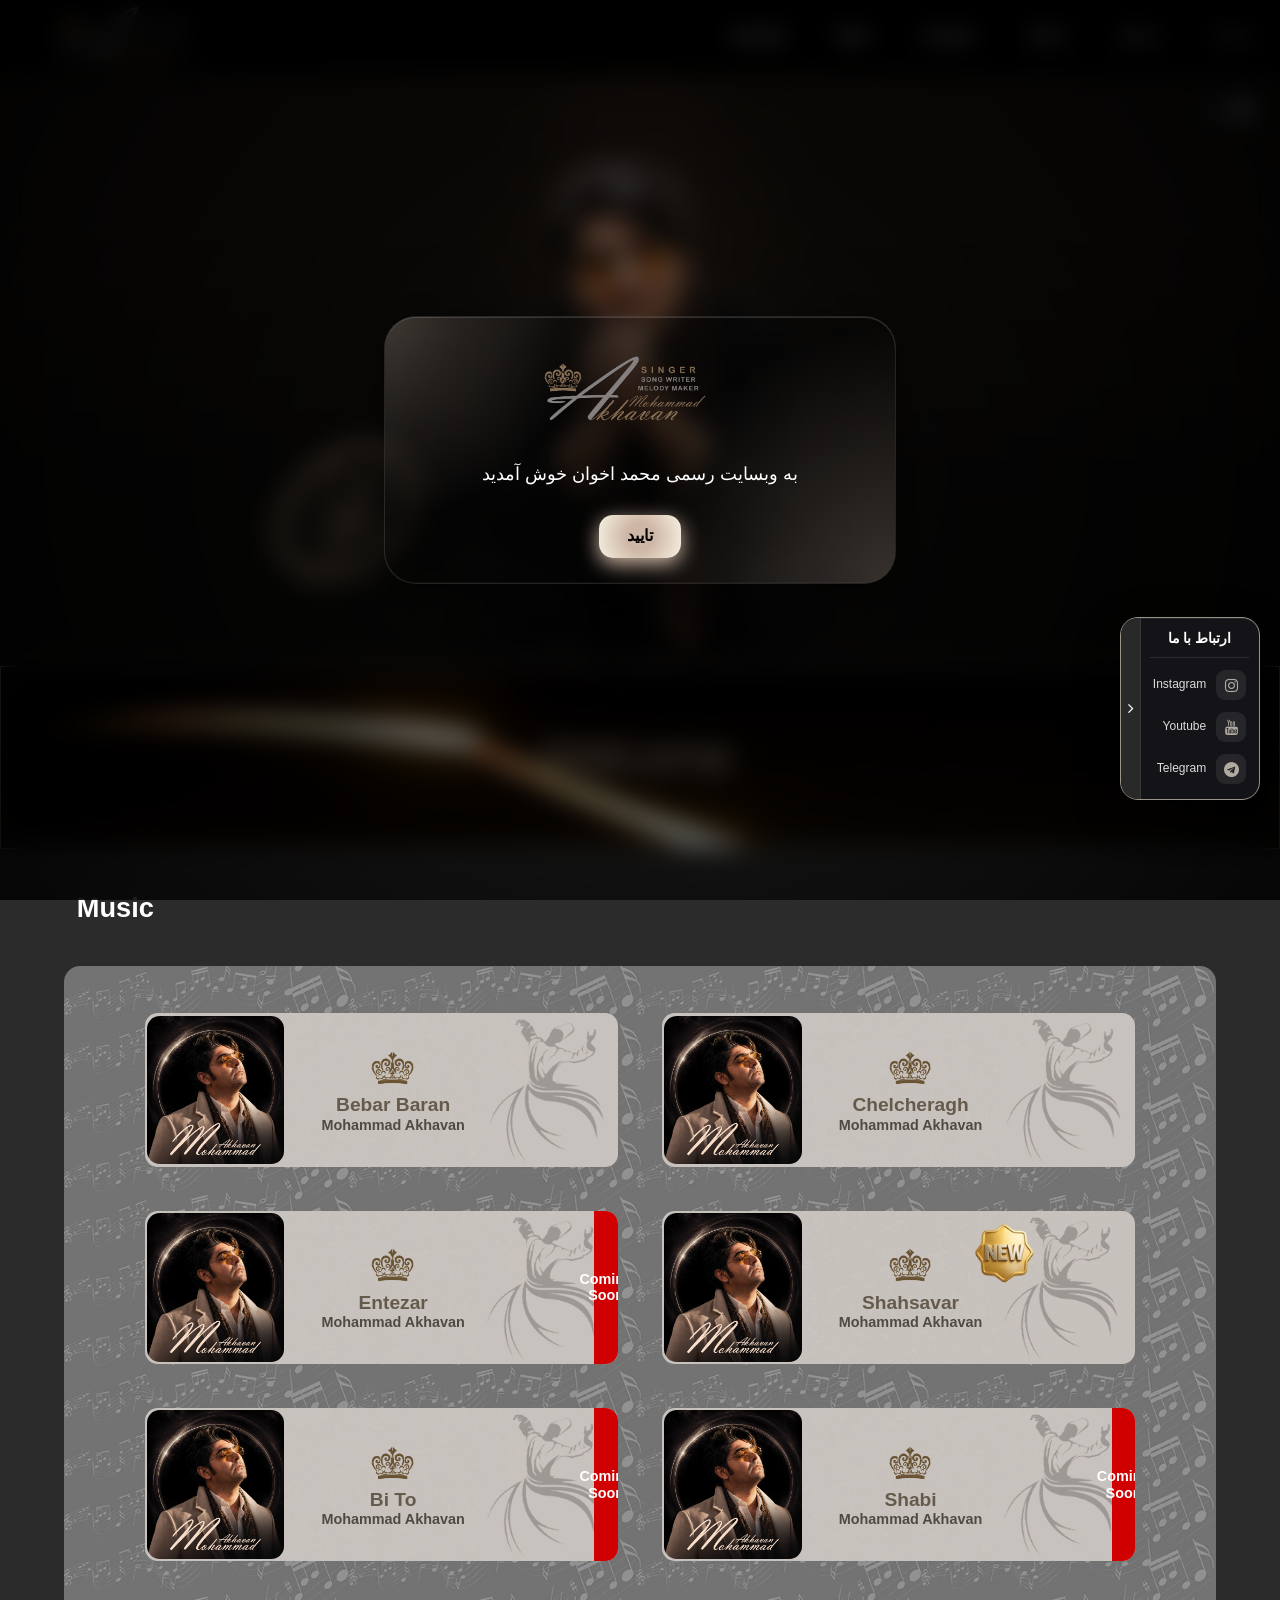
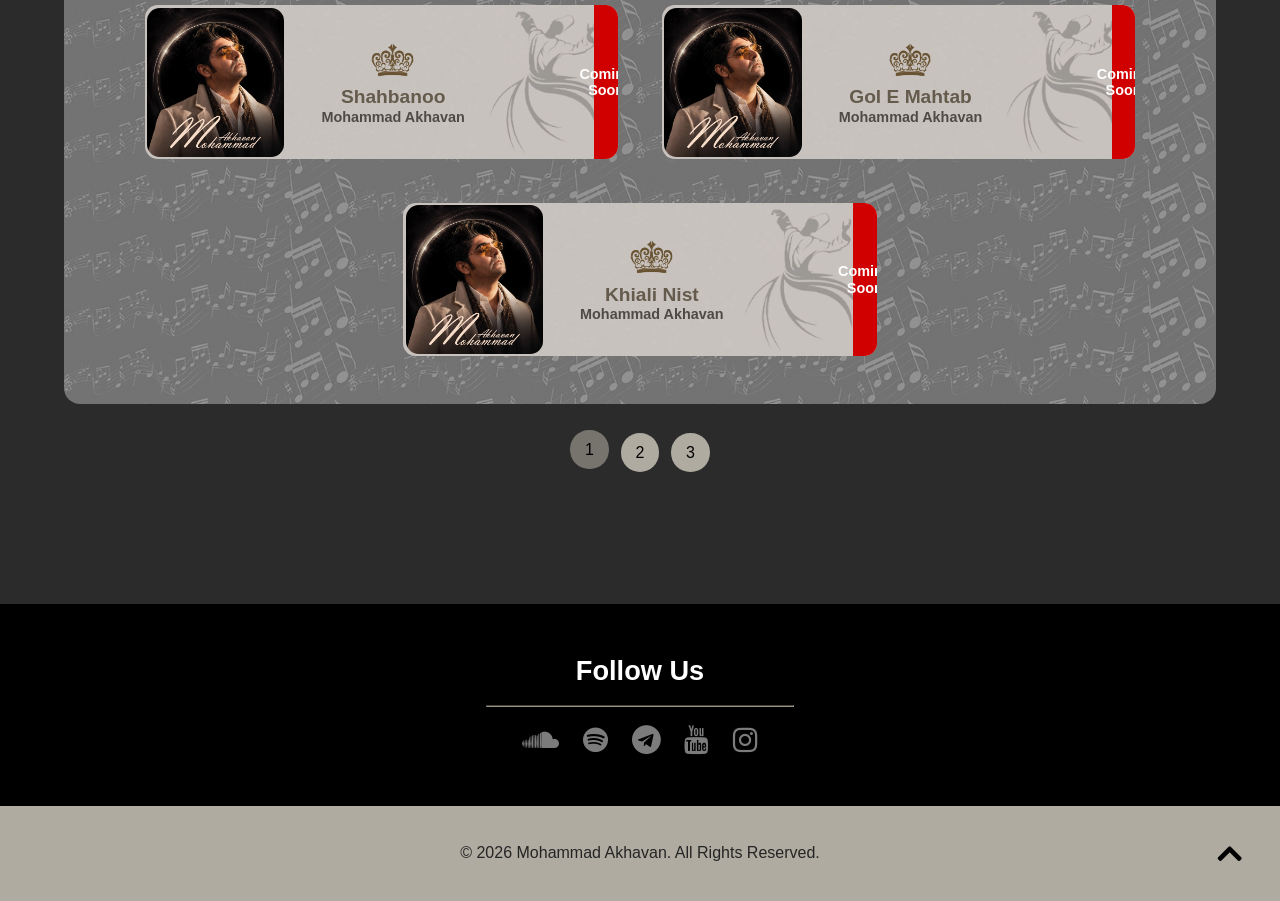
<file: index.html>
<!DOCTYPE html>
<html lang="fa-IR" dir="rtl">

<head>
    <meta charset="UTF-8">
    <meta name="viewport" content="width=device-width, initial-scale=1.0">
    <meta name="format-detection" content="telephone=no">
    <meta name="keywords"
        content="محمد اخوان, محمد اخوان خواننده, محمد اخوان شاعر, محمد اخوان خواننده و شاعر, محمد اخوان چلچراغ, آهنگ چلچراغ, محمداخوان, محمداخوان خواننده, محمداخوان چلچراغ, استاد محمداخوان, استاد محمد اخوان, خواننده محمد اخوان, وبسایت رسمی محمد اخوان, وبسایت محمد اخوان, سایت محمد اخوان, وبسیات رسمی محمداخوان, وبسایت محمداخوان, سایت محمداخوان, اولین اهنگ محمداخوان, اولین اهنگ محمداخوان, آثار محمداخوان, آثار محمداخوان, اشعار محمد اخوان, اشعار محمداخوان, محمداخوان اشعار, محمد اخوان اشعار, محمد اخوان ترانه, محمداخوان موسیقی, محمداخوان ترانه, هنرمند محمداخوان, هنرمند محمداخوان, آرتیست, هنرمند, محمد اخوان آرتیست, اخوان محمد, اخوان محمد خواننده, اخوان محمد شاعر, اخوان محمد هنرمند, محمد اخوان, محمداخوان, گلچین اهنگ, آهنگ زیبا, آهنگ ترند, آهنگ پاییزی, آهنگ عاشقانه, محمد اخوان ببار باران, محمد اخوان گل مهتاب, محمد اخوان بخوان مرا, محمد اخوان شهسوار, محمد اخوان آهنگساز, محمد اخوان ترانه سرا, محمد اخوان ملودی ساز, محمد اخوان, محمد اخوان آهنگ ساز، Mohammad Akhavan, Mohammad Akhavan Music, Mohammad Akhavan Singer, Mohammad Akhavan Official, Mohammadakhavan, mohammadakhavan">
    <meta name="description"
        content="محمد اخوان خواننده، شاعر، ملودی ساز و خوش‌نویس، آفریننده آثاری که آمیزه‌ای از ادبیات، موسیقی و نگاهی عارفانه به هستی است، به وبسایت رسمی محمد اخوان خوش آمدید. وبسایت رسمی محمد اخوان، دانلود جدیدترین آهنگ‌ ها و موزیک ها و اخبار محمد اخوان.">
    <meta name="subject" content="وبسایت رسمی محمد اخوان؛ خواننده، شاعر و خالق آثار موسیقی و شعر">
    <meta name="copyright" content="Mohammad Akhavan">
    <meta name="language" content="ّFA, EN">
    <meta name="robots" content="index, follow">
    <meta name="abstract" content="محمد اخوان خواننده، شاعر و ملودی ساز">
    <meta name="topic" content="هنر، موسیقی و خوانندگی">
    <meta name="summary" content="خوانندگی و موزیک">
    <meta name="Classification" content="Artist">
    <meta name="author" content="Mohammad Akhavan, mohammad.akhavan.org@gmail.com">
    <meta name="designer" content="Mohammad Akhavan">
    <meta name="reply-to" content="mohammad.akhavan.org@gmail.com">
    <meta name="owner" content="Mohammad Akhavan">
    <meta name="category" content="Music">
    <meta name="coverage" content="Worldwide">
    <meta name="distribution" content="Global">
    <meta name="rating" content="General">
    <meta name="revisit-after" content="7 days">
    <meta property="og:type" content="website">
    <meta property="og:title" content="وبسایت رسمی محمد اخوان">
    <meta property="og:description"
        content="محمد اخوان خواننده، شاعر، ملودی ساز و خوش‌نویس، آفریننده آثاری که آمیزه‌ای از ادبیات، موسیقی و نگاهی عارفانه به هستی است، به وبسایت رسمی محمد اخوان خوش آمدید. وبسایت رسمی محمد اخوان، دانلود جدیدترین آهنگ‌ ها و موزیک ها و اخبار محمد اخوان.">
    <meta property="og:url" content="https://mohammadakhavan.com/">
    <meta property="og:image" content="https://mohammadakhavan.com/Image/cover-akhavan.webp">
    <meta property="og:site_name" content="وبسایت رسمی محمد اخوان">
    <title>وبسایت رسمی محمد اخوان</title>
    <script type="application/id+json">
        {
            "@context": "https://schema.org",
            "@type": "WebSite",
            "name": "محمد اخوان",
            "alternateName": "Mohammad Akhavan",
            "url": "https://mohammadakhavan.com/",
            "jobTitle": "خواننده، شاعر، آهنگساز و ترانه‌سرا",
            "image": "https://mohammadakhavan.com/Image/asli.webp",
            "sameAs": [
            "https://www.instagram.com/mohammadakhavanoriginal?psln=dHk2eTRjZzhrc2s4",
            "https://on.soundcloud.com/JIElHrKvDSlna7A8fV",
            "https://youtube.com/@mohammad_akhavan?si=d5HiTVkbjRYXteo0"
            ]
        }
    </script>
    <link rel="canonical" href="https://mohammadakhavan.com/">
    <link rel="icon" type="image/png" sizes="192x192" href="Icon/favicon/android-chrome-192x192.png">
    <link rel="icon" type="image/png" sizes="32x32" href="Icon/favicon/favicon-32x32.png">
    <link rel="icon" type="image/png" sizes="16x16" href="Icon/favicon/favicon-16x16.png">
    <link rel="icon" href="Icon//favicon/favicon.ico" type="image/x-icon">
    <link rel="apple-touch-icon" sizes="180x180" href="Icon/favicon/apple-touch-icon.png">
    <link rel="manifest" href="Icon/favicon/site.webmanifest">
    <link rel="preload" href="Swal/Swal.min.css" as="style">
    <link rel="stylesheet" href="Swal/Swal.min.css">
    <link rel="preload" href="Css/normalize.min.css" as="style">
    <link rel="stylesheet" href="Css/normalize.min.css">
    <link rel="preload" href="Css/style.css?v=2.10" as="style">
    <link rel="stylesheet" href="Css/style.css?v=2.10">
    <link rel="preload" as="image" href="Image/asli.webp">
    <script type="text/javascript">
        (function (c, l, a, r, i, t, y) {
            c[a] = c[a] || function () { (c[a].q = c[a].q || []).push(arguments) };
            t = l.createElement(r); t.async = 1; t.src = "https://www.clarity.ms/tag/" + i;
            y = l.getElementsByTagName(r)[0]; y.parentNode.insertBefore(t, y);
        })(window, document, "clarity", "script", "yahgzphpj2");
    </script>
    <script src="https://cdn.onesignal.com/sdks/web/v16/OneSignalSDK.page.js" defer></script>
    <script>
        window.OneSignalDeferred = window.OneSignalDeferred || [];
        OneSignalDeferred.push(async function (OneSignal) {
            await OneSignal.init({
                appId: "1e7eda60-2dd6-4d61-a8cd-f70aca6ed553",
                safari_web_id: "web.onesignal.auto.3377791d-2467-4a62-9fdc-3aca1a0bc947",
                notifyButton: {
                    enable: true,
                },
            });
        });
    </script>
</head>

<body>
    <header class="hero-header">
        <nav class="header-navbar">
            <div class="header-list">
                <ul class="top-list">
                    <li><a href="index.html" class="link">Home</a></li>
                    <li><a href="#music" class="link">Music</a></li>
                    <li><a href="#" class="link">Video</a></li>
                    <li><a href="#contact" class="link">Contact</a></li>
                    <li><a href="#" class="link">New</a></li>
                    <li><a href="#" class="link">Concert</a></li>
                </ul>
            </div>
            <div class="header-icon">
                <i onclick="movingHeader2()" class="fa fa-times moving-header__in"></i>
                <img src="Icon/01.webp" alt="Mohammad-Akhavan-Icon">
            </div>
        </nav>
        <div class="header-img__container">
            <div class="them-btn__container" onclick="changeThem()">
                <div class="them-btn"></div>
            </div>
            <i class="fa fa-bars moving-header__out" onclick="movingHeader()"></i>
            <picture>
                <source media="(max-width: 992px)" srcset="Image/asli-02.webp">
                <img src="Image/asli.webp" alt="Mohammad-Akhavan-Wallpaper" class="header-img" fetchpriority="high">
            </picture>
            <img src="Image/Untitled-1.webp" class="stamp-title__icon" alt="Stamp-Mohammadakhavan">
        </div>
        <video class="video-container" preload="metadata" autoplay loop muted playsinline>
            <source src="Video/Bg-WebVideo.webm" type="video/webm">
            <source src="Video/Bg-WebVideo.mp4" type="video/mp4">
        </video>
    </header>
    <main>
        <div class="contact-widget" id="contactWidget">
            <div class="contact-toggle" id="contactToggle">
                <i class="fa fa-angle-right"></i>
            </div>
            <div style="justify-self: flex-start;">
                <div class="contact-title">
                    ارتباط با ما
                </div>
                <div class="contact-links">
                    <a class="contact-item" href="https://www.instagram.com/mohammadakhavanoriginal?psln=dHk2eTRjZzhrc2s4" target="_blank">
                        <span class="contact-icon instagram-icon">
                            <i class="fa fa-brands fa-instagram"></i>
                        </span>
                        <span class="social-side__link">
                            Instagram
                        </span>
                    </a>
                    <a class="contact-item" href="https://youtube.com/@Mohammad_akhavan" target="_blank">
                        <span class="contact-icon telegram-icon">
                            <i class="fa fa-brands fa-youtube"></i>
                        </span>
                        <span class="social-side__link">
                            Youtube
                        </span>
                    </a>
                    <a class="contact-item" href="https://t.me/Mohammadakhavan_music" target="_blank">
                        <span class="contact-icon telegram-icon">
                            <i class="fa fa-brands fa-telegram"></i>
                        </span>
                        <span class="social-side__link">
                            Telegram
                        </span>
                    </a>
                </div>
            </div>
        </div>
        <section class="music-section" id="music">
            <div class="title">
                <h2 class="title-text">Music</h2>
            </div>
            <div class="musics-container">
                <div class="music-card" id="chelcheragh">
                    <a href="music1.html" class="musics-link"></a>
                    <div class="flex-control2">
                        <img src="Icon/OrgSama.webp" class="small-icon__musicname" alt="Crown-icon">
                        <h1 class="music-name">Chelcheragh</h1>
                        <h3 class="singer">Mohammad Akhavan</h3>
                    </div>
                    <div class="flex-control"><img src="Image/cover-akhavan.webp" alt="کاور موزیک چلچراغ"
                            class="music-icon" loading="lazy" decoding="async"></div>
                </div>
                <div class="music-card" id="bebarbaran">
                    <a href="music2.html" class="musics-link"></a>
                    <div class="flex-control2">
                        <img src="Icon/OrgSama.webp" class="small-icon__musicname" alt="Crown-icon">
                        <h1 class="music-name">Bebar baran</h1>
                        <h3 class="singer">Mohammad Akhavan</h3>
                    </div>
                    <div class="flex-control"><img src="Image/cover-akhavan.webp" alt="کاور موزیک ببار باران"
                            class="music-icon" loading="lazy" decoding="async">
                    </div>
                </div>
                <div class="music-card new-track" id="shahsavar">
                    <a href="music3.html" class="musics-link"></a>
                    <div class="flex-control2">
                        <img src="Icon/OrgSama.webp" class="small-icon__musicname" alt="Crown-icon">
                        <h1 class="music-name">Shahsavar</h1>
                        <h3 class="singer">Mohammad Akhavan</h3>
                    </div>
                    <div class="flex-control"><img src="Image/cover-akhavan.webp" alt="کاور موزیک شهسوار"
                            class="music-icon" loading="lazy" decoding="async"></div>
                </div>
                <div class="music-card" id="entezar">
                    <a href="#" class="musics-link"></a>
                    <div class="coming-box__container">
                        <div class="coming-box">
                            <h2 class="coming-txt">Coming Soon</h2>
                        </div>
                    </div>
                    <div class="flex-control2">
                        <img src="Icon/OrgSama.webp" class="small-icon__musicname" alt="Crown-icon">
                        <h1 class="music-name">Entezar</h1>
                        <h3 class="singer">Mohammad Akhavan</h3>
                    </div>
                    <div class="flex-control"><img src="Image/cover-akhavan.webp" alt="کاور موزیک انتظار"
                            class="music-icon" loading="lazy" decoding="async"></div>
                </div>
                <div class="music-card" id="shabi">
                    <a href="#" class="musics-link"></a>
                    <div class="coming-box__container">
                        <div class="coming-box">
                            <h2 class="coming-txt">Coming Soon</h2>
                        </div>
                    </div>
                    <div class="flex-control2">
                        <img src="Icon/OrgSama.webp" class="small-icon__musicname" alt="Crown-icon">
                        <h1 class="music-name">Shabi</h1>
                        <h3 class="singer">Mohammad Akhavan</h3>
                    </div>
                    <div class="flex-control"><img src="Image/cover-akhavan.webp" alt="کاور موزیک شبی"
                            class="music-icon" loading="lazy" decoding="async">
                    </div>

                </div>
                <div class="music-card" id="bito">
                    <a href="#" class="musics-link"></a>
                    <div class="coming-box__container">
                        <div class="coming-box">
                            <h2 class="coming-txt">Coming Soon</h2>
                        </div>
                    </div>
                    <div class="flex-control2">
                        <img src="Icon/OrgSama.webp" class="small-icon__musicname" alt="Crown-icon">
                        <h1 class="music-name">Bi to</h1>
                        <h3 class="singer">Mohammad Akhavan</h3>
                    </div>
                    <div class="flex-control"><img src="Image/cover-akhavan.webp" alt="کاور موزیک بی تو"
                            class="music-icon" loading="lazy" decoding="async">
                    </div>
                </div>
                <div class="music-card" id="golemahtab">
                    <a href="#" class="musics-link"></a>
                    <div class="coming-box__container">
                        <div class="coming-box">
                            <h2 class="coming-txt">Coming Soon</h2>
                        </div>
                    </div>
                    <div class="flex-control2">
                        <img src="Icon/OrgSama.webp" class="small-icon__musicname" alt="Crown-icon">
                        <h1 class="music-name">Gol e mahtab</h1>
                        <h3 class="singer">Mohammad Akhavan</h3>
                    </div>
                    <div class="flex-control"><img src="Image/cover-akhavan.webp" alt="کاور موزیک گل مهتاب "
                            class="music-icon" loading="lazy" decoding="async"></div>
                </div>
                <div class="music-card" id="shahbanoo">
                    <a href="#" class="musics-link"></a>
                    <div class="coming-box__container">
                        <div class="coming-box">
                            <h2 class="coming-txt">Coming Soon</h2>
                        </div>
                    </div>
                    <div class="flex-control2">
                        <img src="Icon/OrgSama.webp" class="small-icon__musicname" alt="Crown-icon">
                        <h1 class="music-name">Shahbanoo</h1>
                        <h3 class="singer">Mohammad Akhavan</h3>
                    </div>
                    <div class="flex-control"><img src="Image/cover-akhavan.webp" alt="کاور موزیک شهبانو"
                            class="music-icon" loading="lazy" decoding="async"></div>

                </div>
                <div class="music-card" id="Khialinist">
                    <a href="#" class="musics-link"></a>
                    <div class="coming-box__container">
                        <div class="coming-box">
                            <h2 class="coming-txt">Coming Soon</h2>
                        </div>
                    </div>
                    <div class="flex-control2">
                        <img src="Icon/OrgSama.webp" class="small-icon__musicname" alt="Crown-icon">
                        <h1 class="music-name">Khiali nist</h1>
                        <h3 class="singer">Mohammad Akhavan</h3>
                    </div>
                    <div class="flex-control"><img src="Image/cover-akhavan.webp" alt="کاور موزیک خیالی نیست"
                            class="music-icon" loading="lazy" decoding="async"></div>
                </div>
        </section>
        <div class="change-pages__box" dir="ltr">
            <a class="pages page-one pages-btn__active" href="#music" onclick="changePage1()">1</a>
            <a class="pages page-two" href="#music" onclick="changePage2()">2</a>
            <a class="pages page-three" href="#music" onclick="changePage3()">3</a>
        </div>
    </main>
    <footer class="hero-footer" id="contact">
        <div class="footer-top__container">
            <div class="contact-container">
                <h2 class="follow-text">Follow Us</h2>
                <hr class="contact-line">
                <div class="social-icon__container">
                    <a href="https://www.instagram.com/mohammadakhavanoriginal?psln=dHk2eTRjZzhrc2s4" target="_blank" class="social fa fa-instagram"
                        aria-label="Instagram"></a>
                    <a href="https://youtube.com/@Mohammad_akhavan" target="_blank" class="social fa fa-youtube"
                        aria-label="youtube"></a>
                    <a href="https://t.me/Mohammadakhavan_music" target="_blank" class="social fa fa-telegram"
                        aria-label="Telegram"></a>
                    <a href="#top" class="social fa fa-spotify" aria-label="Spotify"></a>
                    <a href="https://on.soundcloud.com/EvOJwd7HzCd8PkofTO" target="_blank"
                        class="social fa fa-soundcloud" aria-label="Soundcloud"></a>
                </div>
            </div>
        </div>
        <div class="footer-bottom__container">
            <div class="control-move__btn">
                <div class="move-top__btn"><a class="fa fa-angle-up" href="#top" aria-label="بازگشت به بالای صفحه"></a>
                </div>
            </div>
            <div class="copyright-container">
                <span class="copyright-text" dir="ltr">© 2026 Mohammad Akhavan. All Rights Reserved.</span>
            </div>
        </div>
    </footer>
</body>
<script src="Swal/Swal.min.js"></script>
<script src="JavaScript/script.js"></script>

</html>
</file>
<file: Swal/Swal.min.css>
:root{--swal2-outline:0 0 0 3px rgba(100, 150, 200, 0.5);--swal2-container-padding:0.625em;--swal2-backdrop:rgba(0, 0, 0, 0.4);--swal2-backdrop-transition:background-color 0.15s;--swal2-width:32em;--swal2-padding:0 0 1.25em;--swal2-border:none;--swal2-border-radius:0.3125rem;--swal2-background:white;--swal2-color:#545454;--swal2-show-animation:swal2-show 0.3s;--swal2-hide-animation:swal2-hide 0.15s forwards;--swal2-icon-zoom:1;--swal2-title-padding:0.8em 1em 0;--swal2-html-container-padding:1em 1.6em 0.3em;--swal2-input-border:1px solid #d9d9d9;--swal2-input-border-radius:0.1875em;--swal2-input-box-shadow:inset 0 1px 1px rgba(0, 0, 0, 0.06),0 0 0 3px transparent;--swal2-input-background:transparent;--swal2-input-transition:border-color 0.2s,box-shadow 0.2s;--swal2-input-hover-box-shadow:inset 0 1px 1px rgba(0, 0, 0, 0.06),0 0 0 3px transparent;--swal2-input-focus-border:1px solid #b4dbed;--swal2-input-focus-box-shadow:inset 0 1px 1px rgba(0, 0, 0, 0.06),0 0 0 3px rgba(100, 150, 200, 0.5);--swal2-progress-step-background:#add8e6;--swal2-validation-message-background:#f0f0f0;--swal2-validation-message-color:#666;--swal2-footer-border-color:#eee;--swal2-footer-background:transparent;--swal2-footer-color:inherit;--swal2-timer-progress-bar-background:rgba(0, 0, 0, 0.3);--swal2-close-button-position:initial;--swal2-close-button-inset:auto;--swal2-close-button-font-size:2.5em;--swal2-close-button-color:#ccc;--swal2-close-button-transition:color 0.2s,box-shadow 0.2s;--swal2-close-button-outline:initial;--swal2-close-button-box-shadow:inset 0 0 0 3px transparent;--swal2-close-button-focus-box-shadow:inset var(--swal2-outline);--swal2-close-button-hover-transform:none;--swal2-actions-justify-content:center;--swal2-actions-width:auto;--swal2-actions-margin:1.25em auto 0;--swal2-actions-padding:0;--swal2-actions-border-radius:0;--swal2-actions-background:transparent;--swal2-action-button-transition:background-color 0.2s,box-shadow 0.2s;--swal2-action-button-hover:black 10%;--swal2-action-button-active:black 10%;--swal2-confirm-button-box-shadow:none;--swal2-confirm-button-border-radius:0.25em;--swal2-confirm-button-background-color:#7066e0;--swal2-confirm-button-color:#fff;--swal2-deny-button-box-shadow:none;--swal2-deny-button-border-radius:0.25em;--swal2-deny-button-background-color:#dc3741;--swal2-deny-button-color:#fff;--swal2-cancel-button-box-shadow:none;--swal2-cancel-button-border-radius:0.25em;--swal2-cancel-button-background-color:#6e7881;--swal2-cancel-button-color:#fff;--swal2-toast-show-animation:swal2-toast-show 0.5s;--swal2-toast-hide-animation:swal2-toast-hide 0.1s forwards;--swal2-toast-border:none;--swal2-toast-box-shadow:0 0 1px hsl(0deg 0% 0% / 0.075),0 1px 2px hsl(0deg 0% 0% / 0.075),1px 2px 4px hsl(0deg 0% 0% / 0.075),1px 3px 8px hsl(0deg 0% 0% / 0.075),2px 4px 16px hsl(0deg 0% 0% / 0.075)}[data-swal2-theme=dark]{--swal2-dark-theme-black:#19191a;--swal2-dark-theme-white:#e1e1e1;--swal2-background:var(--swal2-dark-theme-black);--swal2-color:var(--swal2-dark-theme-white);--swal2-footer-border-color:#555;--swal2-input-background:color-mix(in srgb, var(--swal2-dark-theme-black), var(--swal2-dark-theme-white) 10%);--swal2-validation-message-background:color-mix(in srgb, var(--swal2-dark-theme-black), var(--swal2-dark-theme-white) 10%);--swal2-validation-message-color:var(--swal2-dark-theme-white);--swal2-timer-progress-bar-background:rgba(255, 255, 255, 0.7)}@media(prefers-color-scheme:dark){[data-swal2-theme=auto]{--swal2-dark-theme-black:#19191a;--swal2-dark-theme-white:#e1e1e1;--swal2-background:var(--swal2-dark-theme-black);--swal2-color:var(--swal2-dark-theme-white);--swal2-footer-border-color:#555;--swal2-input-background:color-mix(in srgb, var(--swal2-dark-theme-black), var(--swal2-dark-theme-white) 10%);--swal2-validation-message-background:color-mix(in srgb, var(--swal2-dark-theme-black), var(--swal2-dark-theme-white) 10%);--swal2-validation-message-color:var(--swal2-dark-theme-white);--swal2-timer-progress-bar-background:rgba(255, 255, 255, 0.7)}}body.swal2-shown:not(.swal2-no-backdrop,.swal2-toast-shown){overflow:hidden}body.swal2-height-auto{height:auto!important}body.swal2-no-backdrop .swal2-container{background-color:rgba(0,0,0,0)!important;pointer-events:none}body.swal2-no-backdrop .swal2-container .swal2-popup{pointer-events:auto}body.swal2-no-backdrop .swal2-container .swal2-modal{box-shadow:0 0 10px var(--swal2-backdrop)}body.swal2-toast-shown .swal2-container{box-sizing:border-box;width:360px;max-width:100%;background-color:rgba(0,0,0,0);pointer-events:none}body.swal2-toast-shown .swal2-container.swal2-top{inset:0 auto auto 50%;transform:translateX(-50%)}body.swal2-toast-shown .swal2-container.swal2-top-end,body.swal2-toast-shown .swal2-container.swal2-top-right{inset:0 0 auto auto}body.swal2-toast-shown .swal2-container.swal2-top-left,body.swal2-toast-shown .swal2-container.swal2-top-start{inset:0 auto auto 0}body.swal2-toast-shown .swal2-container.swal2-center-left,body.swal2-toast-shown .swal2-container.swal2-center-start{inset:50% auto auto 0;transform:translateY(-50%)}body.swal2-toast-shown .swal2-container.swal2-center{inset:50% auto auto 50%;transform:translate(-50%,-50%)}body.swal2-toast-shown .swal2-container.swal2-center-end,body.swal2-toast-shown .swal2-container.swal2-center-right{inset:50% 0 auto auto;transform:translateY(-50%)}body.swal2-toast-shown .swal2-container.swal2-bottom-left,body.swal2-toast-shown .swal2-container.swal2-bottom-start{inset:auto auto 0 0}body.swal2-toast-shown .swal2-container.swal2-bottom{inset:auto auto 0 50%;transform:translateX(-50%)}body.swal2-toast-shown .swal2-container.swal2-bottom-end,body.swal2-toast-shown .swal2-container.swal2-bottom-right{inset:auto 0 0 auto}@media print{body.swal2-shown:not(.swal2-no-backdrop,.swal2-toast-shown){overflow-y:scroll!important}body.swal2-shown:not(.swal2-no-backdrop,.swal2-toast-shown)>[aria-hidden=true]{display:none}body.swal2-shown:not(.swal2-no-backdrop,.swal2-toast-shown) .swal2-container{position:static!important}}div:where(.swal2-container){display:grid;position:fixed;z-index:1060;inset:0;box-sizing:border-box;grid-template-areas:"top-start     top            top-end" "center-start  center         center-end" "bottom-start  bottom-center  bottom-end";grid-template-rows:minmax(min-content,auto) minmax(min-content,auto) minmax(min-content,auto);height:100%;padding:var(--swal2-container-padding);overflow-x:hidden;transition:var(--swal2-backdrop-transition);-webkit-overflow-scrolling:touch}div:where(.swal2-container).swal2-backdrop-show,div:where(.swal2-container).swal2-noanimation{background:var(--swal2-backdrop)}div:where(.swal2-container).swal2-backdrop-hide{background:rgba(0,0,0,0)!important}div:where(.swal2-container).swal2-bottom-start,div:where(.swal2-container).swal2-center-start,div:where(.swal2-container).swal2-top-start{grid-template-columns:minmax(0,1fr) auto auto}div:where(.swal2-container).swal2-bottom,div:where(.swal2-container).swal2-center,div:where(.swal2-container).swal2-top{grid-template-columns:auto minmax(0,1fr) auto}div:where(.swal2-container).swal2-bottom-end,div:where(.swal2-container).swal2-center-end,div:where(.swal2-container).swal2-top-end{grid-template-columns:auto auto minmax(0,1fr)}div:where(.swal2-container).swal2-top-start>.swal2-popup{align-self:start}div:where(.swal2-container).swal2-top>.swal2-popup{grid-column:2;place-self:start center}div:where(.swal2-container).swal2-top-end>.swal2-popup,div:where(.swal2-container).swal2-top-right>.swal2-popup{grid-column:3;place-self:start end}div:where(.swal2-container).swal2-center-left>.swal2-popup,div:where(.swal2-container).swal2-center-start>.swal2-popup{grid-row:2;align-self:center}div:where(.swal2-container).swal2-center>.swal2-popup{grid-column:2;grid-row:2;place-self:center center}div:where(.swal2-container).swal2-center-end>.swal2-popup,div:where(.swal2-container).swal2-center-right>.swal2-popup{grid-column:3;grid-row:2;place-self:center end}div:where(.swal2-container).swal2-bottom-left>.swal2-popup,div:where(.swal2-container).swal2-bottom-start>.swal2-popup{grid-column:1;grid-row:3;align-self:end}div:where(.swal2-container).swal2-bottom>.swal2-popup{grid-column:2;grid-row:3;place-self:end center}div:where(.swal2-container).swal2-bottom-end>.swal2-popup,div:where(.swal2-container).swal2-bottom-right>.swal2-popup{grid-column:3;grid-row:3;place-self:end end}div:where(.swal2-container).swal2-grow-fullscreen>.swal2-popup,div:where(.swal2-container).swal2-grow-row>.swal2-popup{grid-column:1/4;width:100%}div:where(.swal2-container).swal2-grow-column>.swal2-popup,div:where(.swal2-container).swal2-grow-fullscreen>.swal2-popup{grid-row:1/4;align-self:stretch}div:where(.swal2-container).swal2-no-transition{transition:none!important}div:where(.swal2-container)[popover]{width:auto;border:0}div:where(.swal2-container) div:where(.swal2-popup){display:none;position:relative;box-sizing:border-box;grid-template-columns:minmax(0,100%);width:var(--swal2-width);max-width:100%;padding:var(--swal2-padding);border:var(--swal2-border);border-radius:var(--swal2-border-radius);background:var(--swal2-background);color:var(--swal2-color);font-family:inherit;font-size:1rem}div:where(.swal2-container) div:where(.swal2-popup):focus{outline:0}div:where(.swal2-container) div:where(.swal2-popup).swal2-loading{overflow-y:hidden}div:where(.swal2-container) div:where(.swal2-popup).swal2-draggable{cursor:grab}div:where(.swal2-container) div:where(.swal2-popup).swal2-draggable div:where(.swal2-icon){cursor:grab}div:where(.swal2-container) div:where(.swal2-popup).swal2-dragging{cursor:grabbing}div:where(.swal2-container) div:where(.swal2-popup).swal2-dragging div:where(.swal2-icon){cursor:grabbing}div:where(.swal2-container) h2:where(.swal2-title){position:relative;max-width:100%;margin:0;padding:var(--swal2-title-padding);color:inherit;font-size:1.875em;font-weight:600;text-align:center;text-transform:none;overflow-wrap:break-word;cursor:initial}div:where(.swal2-container) div:where(.swal2-actions){display:flex;z-index:1;box-sizing:border-box;flex-wrap:wrap;align-items:center;justify-content:var(--swal2-actions-justify-content);width:var(--swal2-actions-width);margin:var(--swal2-actions-margin);padding:var(--swal2-actions-padding);border-radius:var(--swal2-actions-border-radius);background:var(--swal2-actions-background)}div:where(.swal2-container) div:where(.swal2-loader){display:none;align-items:center;justify-content:center;width:2.2em;height:2.2em;margin:0 1.875em;animation:swal2-rotate-loading 1.5s linear 0s infinite normal;border-width:.25em;border-style:solid;border-radius:100%;border-color:#2778c4 transparent #2778c4 transparent}div:where(.swal2-container) button:where(.swal2-styled){margin:.3125em;padding:.625em 1.1em;transition:var(--swal2-action-button-transition);border:none;box-shadow:0 0 0 3px transparent;font-weight:500}div:where(.swal2-container) button:where(.swal2-styled):not([disabled]){cursor:pointer}div:where(.swal2-container) button:where(.swal2-styled):where(.swal2-confirm){border-radius:var(--swal2-confirm-button-border-radius);background:initial;background-color:var(--swal2-confirm-button-background-color);box-shadow:var(--swal2-confirm-button-box-shadow);color:var(--swal2-confirm-button-color);font-size:1em}div:where(.swal2-container) button:where(.swal2-styled):where(.swal2-confirm):hover{background-color:color-mix(in srgb,var(--swal2-confirm-button-background-color),var(--swal2-action-button-hover))}div:where(.swal2-container) button:where(.swal2-styled):where(.swal2-confirm):active{background-color:color-mix(in srgb,var(--swal2-confirm-button-background-color),var(--swal2-action-button-active))}div:where(.swal2-container) button:where(.swal2-styled):where(.swal2-deny){border-radius:var(--swal2-deny-button-border-radius);background:initial;background-color:var(--swal2-deny-button-background-color);box-shadow:var(--swal2-deny-button-box-shadow);color:var(--swal2-deny-button-color);font-size:1em}div:where(.swal2-container) button:where(.swal2-styled):where(.swal2-deny):hover{background-color:color-mix(in srgb,var(--swal2-deny-button-background-color),var(--swal2-action-button-hover))}div:where(.swal2-container) button:where(.swal2-styled):where(.swal2-deny):active{background-color:color-mix(in srgb,var(--swal2-deny-button-background-color),var(--swal2-action-button-active))}div:where(.swal2-container) button:where(.swal2-styled):where(.swal2-cancel){border-radius:var(--swal2-cancel-button-border-radius);background:initial;background-color:var(--swal2-cancel-button-background-color);box-shadow:var(--swal2-cancel-button-box-shadow);color:var(--swal2-cancel-button-color);font-size:1em}div:where(.swal2-container) button:where(.swal2-styled):where(.swal2-cancel):hover{background-color:color-mix(in srgb,var(--swal2-cancel-button-background-color),var(--swal2-action-button-hover))}div:where(.swal2-container) button:where(.swal2-styled):where(.swal2-cancel):active{background-color:color-mix(in srgb,var(--swal2-cancel-button-background-color),var(--swal2-action-button-active))}div:where(.swal2-container) button:where(.swal2-styled):focus-visible{outline:0;box-shadow:var(--swal2-action-button-focus-box-shadow)}div:where(.swal2-container) button:where(.swal2-styled)[disabled]:not(.swal2-loading){opacity:.4}div:where(.swal2-container) button:where(.swal2-styled)::-moz-focus-inner{border:0}div:where(.swal2-container) div:where(.swal2-footer){margin:1em 0 0;padding:1em 1em 0;border-top:1px solid var(--swal2-footer-border-color);background:var(--swal2-footer-background);color:var(--swal2-footer-color);font-size:1em;text-align:center;cursor:initial}div:where(.swal2-container) .swal2-timer-progress-bar-container{position:absolute;right:0;bottom:0;left:0;grid-column:auto!important;overflow:hidden;border-bottom-right-radius:var(--swal2-border-radius);border-bottom-left-radius:var(--swal2-border-radius)}div:where(.swal2-container) div:where(.swal2-timer-progress-bar){width:100%;height:.25em;background:var(--swal2-timer-progress-bar-background)}div:where(.swal2-container) img:where(.swal2-image){max-width:100%;margin:2em auto 1em;cursor:initial}div:where(.swal2-container) button:where(.swal2-close){position:var(--swal2-close-button-position);inset:var(--swal2-close-button-inset);z-index:2;align-items:center;justify-content:center;width:1.2em;height:1.2em;margin-top:0;margin-right:0;margin-bottom:-1.2em;padding:0;overflow:hidden;transition:var(--swal2-close-button-transition);border:none;border-radius:var(--swal2-border-radius);outline:var(--swal2-close-button-outline);background:rgba(0,0,0,0);color:var(--swal2-close-button-color);font-family:monospace;font-size:var(--swal2-close-button-font-size);cursor:pointer;justify-self:end}div:where(.swal2-container) button:where(.swal2-close):hover{transform:var(--swal2-close-button-hover-transform);background:rgba(0,0,0,0);color:#f27474}div:where(.swal2-container) button:where(.swal2-close):focus-visible{outline:0;box-shadow:var(--swal2-close-button-focus-box-shadow)}div:where(.swal2-container) button:where(.swal2-close)::-moz-focus-inner{border:0}div:where(.swal2-container) div:where(.swal2-html-container){z-index:1;justify-content:center;margin:0;padding:var(--swal2-html-container-padding);overflow:auto;color:inherit;font-size:1.125em;font-weight:400;line-height:normal;text-align:center;overflow-wrap:break-word;word-break:break-word;cursor:initial}div:where(.swal2-container) div:where(.swal2-radio),div:where(.swal2-container) input:where(.swal2-file),div:where(.swal2-container) input:where(.swal2-input),div:where(.swal2-container) label:where(.swal2-checkbox),div:where(.swal2-container) select:where(.swal2-select),div:where(.swal2-container) textarea:where(.swal2-textarea){margin:1em 2em 3px}div:where(.swal2-container) input:where(.swal2-file),div:where(.swal2-container) input:where(.swal2-input),div:where(.swal2-container) textarea:where(.swal2-textarea){box-sizing:border-box;width:auto;transition:var(--swal2-input-transition);border:var(--swal2-input-border);border-radius:var(--swal2-input-border-radius);background:var(--swal2-input-background);box-shadow:var(--swal2-input-box-shadow);color:inherit;font-size:1.125em}div:where(.swal2-container) input:where(.swal2-file).swal2-inputerror,div:where(.swal2-container) input:where(.swal2-input).swal2-inputerror,div:where(.swal2-container) textarea:where(.swal2-textarea).swal2-inputerror{border-color:#f27474!important;box-shadow:0 0 2px #f27474!important}div:where(.swal2-container) input:where(.swal2-file):hover,div:where(.swal2-container) input:where(.swal2-input):hover,div:where(.swal2-container) textarea:where(.swal2-textarea):hover{box-shadow:var(--swal2-input-hover-box-shadow)}div:where(.swal2-container) input:where(.swal2-file):focus,div:where(.swal2-container) input:where(.swal2-input):focus,div:where(.swal2-container) textarea:where(.swal2-textarea):focus{border:var(--swal2-input-focus-border);outline:0;box-shadow:var(--swal2-input-focus-box-shadow)}div:where(.swal2-container) input:where(.swal2-file)::placeholder,div:where(.swal2-container) input:where(.swal2-input)::placeholder,div:where(.swal2-container) textarea:where(.swal2-textarea)::placeholder{color:#ccc}div:where(.swal2-container) .swal2-range{margin:1em 2em 3px;background:var(--swal2-background)}div:where(.swal2-container) .swal2-range input{width:80%}div:where(.swal2-container) .swal2-range output{width:20%;color:inherit;font-weight:600;text-align:center}div:where(.swal2-container) .swal2-range input,div:where(.swal2-container) .swal2-range output{height:2.625em;padding:0;font-size:1.125em;line-height:2.625em}div:where(.swal2-container) .swal2-input{height:2.625em;padding:0 .75em}div:where(.swal2-container) .swal2-file{width:75%;margin-right:auto;margin-left:auto;background:var(--swal2-input-background);font-size:1.125em}div:where(.swal2-container) .swal2-textarea{height:6.75em;padding:.75em}div:where(.swal2-container) .swal2-select{min-width:50%;max-width:100%;padding:.375em .625em;background:var(--swal2-input-background);color:inherit;font-size:1.125em}div:where(.swal2-container) .swal2-checkbox,div:where(.swal2-container) .swal2-radio{align-items:center;justify-content:center;background:var(--swal2-background);color:inherit}div:where(.swal2-container) .swal2-checkbox label,div:where(.swal2-container) .swal2-radio label{margin:0 .6em;font-size:1.125em}div:where(.swal2-container) .swal2-checkbox input,div:where(.swal2-container) .swal2-radio input{flex-shrink:0;margin:0 .4em}div:where(.swal2-container) label:where(.swal2-input-label){display:flex;justify-content:center;margin:1em auto 0}div:where(.swal2-container) div:where(.swal2-validation-message){align-items:center;justify-content:center;margin:1em 0 0;padding:.625em;overflow:hidden;background:var(--swal2-validation-message-background);color:var(--swal2-validation-message-color);font-size:1em;font-weight:300}div:where(.swal2-container) div:where(.swal2-validation-message)::before{content:"!";display:inline-block;width:1.5em;min-width:1.5em;height:1.5em;margin:0 .625em;border-radius:50%;background-color:#f27474;color:#fff;font-weight:600;line-height:1.5em;text-align:center}div:where(.swal2-container) .swal2-progress-steps{flex-wrap:wrap;align-items:center;max-width:100%;margin:1.25em auto;padding:0;background:rgba(0,0,0,0);font-weight:600}div:where(.swal2-container) .swal2-progress-steps li{display:inline-block;position:relative}div:where(.swal2-container) .swal2-progress-steps .swal2-progress-step{z-index:20;flex-shrink:0;width:2em;height:2em;border-radius:2em;background:#2778c4;color:#fff;line-height:2em;text-align:center}div:where(.swal2-container) .swal2-progress-steps .swal2-progress-step.swal2-active-progress-step{background:#2778c4}div:where(.swal2-container) .swal2-progress-steps .swal2-progress-step.swal2-active-progress-step~.swal2-progress-step{background:var(--swal2-progress-step-background);color:#fff}div:where(.swal2-container) .swal2-progress-steps .swal2-progress-step.swal2-active-progress-step~.swal2-progress-step-line{background:var(--swal2-progress-step-background)}div:where(.swal2-container) .swal2-progress-steps .swal2-progress-step-line{z-index:10;flex-shrink:0;width:2.5em;height:.4em;margin:0 -1px;background:#2778c4}div:where(.swal2-icon){position:relative;box-sizing:content-box;justify-content:center;width:5em;height:5em;margin:2.5em auto .6em;zoom:var(--swal2-icon-zoom);border:.25em solid transparent;border-radius:50%;border-color:#000;font-family:inherit;line-height:5em;cursor:default;user-select:none}div:where(.swal2-icon) .swal2-icon-content{display:flex;align-items:center;font-size:3.75em}div:where(.swal2-icon).swal2-error{border-color:#f27474;color:#f27474}div:where(.swal2-icon).swal2-error .swal2-x-mark{position:relative;flex-grow:1}div:where(.swal2-icon).swal2-error [class^=swal2-x-mark-line]{display:block;position:absolute;top:2.3125em;width:2.9375em;height:.3125em;border-radius:.125em;background-color:#f27474}div:where(.swal2-icon).swal2-error [class^=swal2-x-mark-line][class$=left]{left:1.0625em;transform:rotate(45deg)}div:where(.swal2-icon).swal2-error [class^=swal2-x-mark-line][class$=right]{right:1em;transform:rotate(-45deg)}div:where(.swal2-icon).swal2-error.swal2-icon-show{animation:swal2-animate-error-icon .5s}div:where(.swal2-icon).swal2-error.swal2-icon-show .swal2-x-mark{animation:swal2-animate-error-x-mark .5s}div:where(.swal2-icon).swal2-warning{border-color:#f8bb86;color:#f8bb86}div:where(.swal2-icon).swal2-warning.swal2-icon-show{animation:swal2-animate-error-icon .5s}div:where(.swal2-icon).swal2-warning.swal2-icon-show .swal2-icon-content{animation:swal2-animate-i-mark .5s}div:where(.swal2-icon).swal2-info{border-color:#3fc3ee;color:#3fc3ee}div:where(.swal2-icon).swal2-info.swal2-icon-show{animation:swal2-animate-error-icon .5s}div:where(.swal2-icon).swal2-info.swal2-icon-show .swal2-icon-content{animation:swal2-animate-i-mark .8s}div:where(.swal2-icon).swal2-question{border-color:#87adbd;color:#87adbd}div:where(.swal2-icon).swal2-question.swal2-icon-show{animation:swal2-animate-error-icon .5s}div:where(.swal2-icon).swal2-question.swal2-icon-show .swal2-icon-content{animation:swal2-animate-question-mark .8s}div:where(.swal2-icon).swal2-success{border-color:#a5dc86;color:#a5dc86}div:where(.swal2-icon).swal2-success [class^=swal2-success-circular-line]{position:absolute;width:3.75em;height:7.5em;border-radius:50%}div:where(.swal2-icon).swal2-success [class^=swal2-success-circular-line][class$=left]{top:-.4375em;left:-2.0635em;transform:rotate(-45deg);transform-origin:3.75em 3.75em;border-radius:7.5em 0 0 7.5em}div:where(.swal2-icon).swal2-success [class^=swal2-success-circular-line][class$=right]{top:-.6875em;left:1.875em;transform:rotate(-45deg);transform-origin:0 3.75em;border-radius:0 7.5em 7.5em 0}div:where(.swal2-icon).swal2-success .swal2-success-ring{position:absolute;z-index:2;top:-.25em;left:-.25em;box-sizing:content-box;width:100%;height:100%;border:.25em solid rgba(165,220,134,.3);border-radius:50%}div:where(.swal2-icon).swal2-success .swal2-success-fix{position:absolute;z-index:1;top:.5em;left:1.625em;width:.4375em;height:5.625em;transform:rotate(-45deg)}div:where(.swal2-icon).swal2-success [class^=swal2-success-line]{display:block;position:absolute;z-index:2;height:.3125em;border-radius:.125em;background-color:#a5dc86}div:where(.swal2-icon).swal2-success [class^=swal2-success-line][class$=tip]{top:2.875em;left:.8125em;width:1.5625em;transform:rotate(45deg)}div:where(.swal2-icon).swal2-success [class^=swal2-success-line][class$=long]{top:2.375em;right:.5em;width:2.9375em;transform:rotate(-45deg)}div:where(.swal2-icon).swal2-success.swal2-icon-show .swal2-success-line-tip{animation:swal2-animate-success-line-tip .75s}div:where(.swal2-icon).swal2-success.swal2-icon-show .swal2-success-line-long{animation:swal2-animate-success-line-long .75s}div:where(.swal2-icon).swal2-success.swal2-icon-show .swal2-success-circular-line-right{animation:swal2-rotate-success-circular-line 4.25s ease-in}[class^=swal2]{-webkit-tap-highlight-color:transparent}.swal2-show{animation:var(--swal2-show-animation)}.swal2-hide{animation:var(--swal2-hide-animation)}.swal2-noanimation{transition:none}.swal2-scrollbar-measure{position:absolute;top:-9999px;width:50px;height:50px;overflow:scroll}.swal2-rtl .swal2-close{margin-right:initial;margin-left:0}.swal2-rtl .swal2-timer-progress-bar{right:0;left:auto}.swal2-toast{box-sizing:border-box;grid-column:1/4!important;grid-row:1/4!important;grid-template-columns:min-content auto min-content;padding:1em;overflow-y:hidden;border:var(--swal2-toast-border);background:var(--swal2-background);box-shadow:var(--swal2-toast-box-shadow);pointer-events:auto}.swal2-toast>*{grid-column:2}.swal2-toast h2:where(.swal2-title){margin:.5em 1em;padding:0;font-size:1em;text-align:initial}.swal2-toast .swal2-loading{justify-content:center}.swal2-toast input:where(.swal2-input){height:2em;margin:.5em;font-size:1em}.swal2-toast .swal2-validation-message{font-size:1em}.swal2-toast div:where(.swal2-footer){margin:.5em 0 0;padding:.5em 0 0;font-size:.8em}.swal2-toast button:where(.swal2-close){grid-column:3/3;grid-row:1/99;align-self:center;width:.8em;height:.8em;margin:0;font-size:2em}.swal2-toast div:where(.swal2-html-container){margin:.5em 1em;padding:0;overflow:initial;font-size:1em;text-align:initial}.swal2-toast div:where(.swal2-html-container):empty{padding:0}.swal2-toast .swal2-loader{grid-column:1;grid-row:1/99;align-self:center;width:2em;height:2em;margin:.25em}.swal2-toast .swal2-icon{grid-column:1;grid-row:1/99;align-self:center;width:2em;min-width:2em;height:2em;margin:0 .5em 0 0}.swal2-toast .swal2-icon .swal2-icon-content{display:flex;align-items:center;font-size:1.8em;font-weight:700}.swal2-toast .swal2-icon.swal2-success .swal2-success-ring{width:2em;height:2em}.swal2-toast .swal2-icon.swal2-error [class^=swal2-x-mark-line]{top:.875em;width:1.375em}.swal2-toast .swal2-icon.swal2-error [class^=swal2-x-mark-line][class$=left]{left:.3125em}.swal2-toast .swal2-icon.swal2-error [class^=swal2-x-mark-line][class$=right]{right:.3125em}.swal2-toast div:where(.swal2-actions){justify-content:flex-start;height:auto;margin:0;margin-top:.5em;padding:0 .5em}.swal2-toast button:where(.swal2-styled){margin:.25em .5em;padding:.4em .6em;font-size:1em}.swal2-toast .swal2-success{border-color:#a5dc86}.swal2-toast .swal2-success [class^=swal2-success-circular-line]{position:absolute;width:1.6em;height:3em;border-radius:50%}.swal2-toast .swal2-success [class^=swal2-success-circular-line][class$=left]{top:-.8em;left:-.5em;transform:rotate(-45deg);transform-origin:2em 2em;border-radius:4em 0 0 4em}.swal2-toast .swal2-success [class^=swal2-success-circular-line][class$=right]{top:-.25em;left:.9375em;transform-origin:0 1.5em;border-radius:0 4em 4em 0}.swal2-toast .swal2-success .swal2-success-ring{width:2em;height:2em}.swal2-toast .swal2-success .swal2-success-fix{top:0;left:.4375em;width:.4375em;height:2.6875em}.swal2-toast .swal2-success [class^=swal2-success-line]{height:.3125em}.swal2-toast .swal2-success [class^=swal2-success-line][class$=tip]{top:1.125em;left:.1875em;width:.75em}.swal2-toast .swal2-success [class^=swal2-success-line][class$=long]{top:.9375em;right:.1875em;width:1.375em}.swal2-toast .swal2-success.swal2-icon-show .swal2-success-line-tip{animation:swal2-toast-animate-success-line-tip .75s}.swal2-toast .swal2-success.swal2-icon-show .swal2-success-line-long{animation:swal2-toast-animate-success-line-long .75s}.swal2-toast.swal2-show{animation:var(--swal2-toast-show-animation)}.swal2-toast.swal2-hide{animation:var(--swal2-toast-hide-animation)}.swal2-popup{background:rgba(12,12,12,.22)!important;backdrop-filter:blur(30px) saturate(180%);-webkit-backdrop-filter:blur(30px) saturate(180%);border:1px solid rgba(255,255,255,.12);border-radius:32px!important;box-shadow:0 8px 32px rgba(0,0,0,.45),inset 0 1px 0 rgba(255,255,255,.15),inset 0 -1px 0 rgba(255,255,255,.04);overflow:hidden;position:relative}.swal2-popup::before{content:"";position:absolute;inset:0;background:radial-gradient(circle at top left,rgba(206,183,166,.25),transparent 35%),radial-gradient(circle at bottom right,rgba(206,183,166,.25),transparent 45%);pointer-events:none}.swal2-popup::after{content:"";position:absolute;top:-50%;left:-80%;width:80%;height:200%;background:linear-gradient(90deg,transparent,rgba(255,255,255,.08),transparent);transform:rotate(25deg);pointer-events:none}.swal2-html-container,.swal2-title{color:#fff!important}.swal2-confirm{background:radial-gradient(circle,rgba(206,183,166,1) 30%,rgba(247,241,226,1) 100%)!important;color:#000!important;border:none!important;border-radius:14px!important;padding:12px 28px!important;font-weight:700;box-shadow:0 6px 20px rgba(206,183,166,1)!important;transition:transform .3s ease}.swal2-confirm:hover{transform:translateY(-2px)}.swal2-backdrop-show{background:radial-gradient(circle at center,rgba(0,0,0,.35),rgba(0,0,0,.85))!important;backdrop-filter:blur(12px);-webkit-backdrop-filter:blur(12px)}@keyframes swal2-show{0%{transform:translate3d(0,-50px,0) scale(.9);opacity:0}100%{transform:translate3d(0,0,0) scale(1);opacity:1}}@keyframes swal2-hide{0%{transform:translate3d(0,0,0) scale(1);opacity:1}100%{transform:translate3d(0,-50px,0) scale(.9);opacity:0}}@keyframes swal2-animate-success-line-tip{0%{top:1.1875em;left:.0625em;width:0}54%{top:1.0625em;left:.125em;width:0}70%{top:2.1875em;left:-.375em;width:3.125em}84%{top:3em;left:1.3125em;width:1.0625em}100%{top:2.8125em;left:.8125em;width:1.5625em}}@keyframes swal2-animate-success-line-long{0%{top:3.375em;right:2.875em;width:0}65%{top:3.375em;right:2.875em;width:0}84%{top:2.1875em;right:0;width:3.4375em}100%{top:2.375em;right:.5em;width:2.9375em}}@keyframes swal2-rotate-success-circular-line{0%{transform:rotate(-45deg)}5%{transform:rotate(-45deg)}12%{transform:rotate(-405deg)}100%{transform:rotate(-405deg)}}@keyframes swal2-animate-error-x-mark{0%{margin-top:1.625em;transform:scale(.4);opacity:0}50%{margin-top:1.625em;transform:scale(.4);opacity:0}80%{margin-top:-.375em;transform:scale(1.15)}100%{margin-top:0;transform:scale(1);opacity:1}}@keyframes swal2-animate-error-icon{0%{transform:rotateX(100deg);opacity:0}100%{transform:rotateX(0);opacity:1}}@keyframes swal2-rotate-loading{0%{transform:rotate(0)}100%{transform:rotate(360deg)}}@keyframes swal2-animate-question-mark{0%{transform:rotateY(-360deg)}100%{transform:rotateY(0)}}@keyframes swal2-animate-i-mark{0%{transform:rotateZ(45deg);opacity:0}25%{transform:rotateZ(-25deg);opacity:.4}50%{transform:rotateZ(15deg);opacity:.8}75%{transform:rotateZ(-5deg);opacity:1}100%{transform:rotateX(0);opacity:1}}@keyframes swal2-toast-show{0%{transform:translateY(-.625em) rotateZ(2deg)}33%{transform:translateY(0) rotateZ(-2deg)}66%{transform:translateY(.3125em) rotateZ(2deg)}100%{transform:translateY(0) rotateZ(0)}}@keyframes swal2-toast-hide{100%{transform:rotateZ(1deg);opacity:0}}@keyframes swal2-toast-animate-success-line-tip{0%{top:.5625em;left:.0625em;width:0}54%{top:.125em;left:.125em;width:0}70%{top:.625em;left:-.25em;width:1.625em}84%{top:1.0625em;left:.75em;width:.5em}100%{top:1.125em;left:.1875em;width:.75em}}@keyframes swal2-toast-animate-success-line-long{0%{top:1.625em;right:1.375em;width:0}65%{top:1.25em;right:.9375em;width:0}84%{top:.9375em;right:0;width:1.125em}100%{top:.9375em;right:.1875em;width:1.375em}}
</file>
<file: Css/style.css>
/* CSS Settings */

@import url(../Font-Awesome/41_Html/font-awesome-4.7.0/font-awesome-4.7.0/css/font-awesome.min.css);

:root {
    --music-lightgolden-bg: #999486;
    --bottom-golden-light__beauty: #afaba0;
    --stamp-golden-color: #897157;
    --names-color: #655b4d;
    --singer-color: rgb(77 75 68);
    --darkgolden-color: #5f5a4e;
    --body-bg: rgb(43, 43, 43);
    --music-container-bg: url('../Image/Music-Container/Untitled-2.webp');
    --header-footer-bg: black;
    --text: white;
    --header-hover: #17120e;
    --scrollbar: black;
    --social-animate: white;
    --gold-light: rgb(206 183 166);
    --contact-gradient: linear-gradient(210deg, rgba(184, 162, 121, 1) 0%, rgba(255, 255, 255, 1) 100%);
}

[data-theme="light"] {
    --body-bg: rgb(212, 212, 212);
    --music-container-bg: url('../Image/Music-Container/Untitled-1.webp');
    --header-footer-bg: white;
    --text: black;
    --header-hover: rgb(211, 211, 211);
    --scrollbar: white;
    --social-animate: rgb(61, 61, 61);
}

html {
    scrollbar-color: var(--gold-light) var(--scrollbar);
    scroll-behavior: smooth;
}

* {
    box-sizing: border-box;
    font-family: sans-serif;
}

body {
    margin: 0;
    background-color: var(--body-bg);
    overflow-y: hidden;
}

html,
body {
    width: 100%;
    max-width: 100%;
    overflow-x: hidden;
}

.inner-animate {
    animation: fadeIn 3s cubic-bezier(0.22, 1, 0.36, 1);
}

@keyframes fadeIn {
    from {
        opacity: 0;
    }

    to {
        opacity: 1;
    }
}

a,
button,
input {
    transition: all .4s ease;
}

html,
body,
.header-navbar,
.musics-container,
.footer-bottom__container,
.link,
.title-text,
.follow-text {
    transition: all .5s ease;
}

/* Header styles */

.header-navbar {
    background-color: var(--header-footer-bg);
    display: flex;
    align-items: center;
}

.header-list {
    width: 50%;
}

.top-list {
    display: flex;
    margin: 0;
    padding: 0;
}

.top-list>li {
    list-style-type: none;
    cursor: pointer;
    padding: 4%;
    transition: all .4s ease;
}

.top-list>li:hover {
    background-color: var(--header-hover);
    transform: scale(1.1);
}

.moving-header__in {
    display: none;
}

.moving-header__out {
    display: none;
}

.link {
    color: var(--text);
    text-decoration: none;
    font-size: 1rem;
}

.header-icon {
    width: 50%;
    display: flex;
    justify-content: flex-end;
    align-items: center;
    padding-left: 4%;
}

.header-icon>img {
    width: 25%;
    -webkit-user-select: none;
    -khtml-user-select: none;
    -moz-user-select: none;
    -o-user-select: none;
    user-select: none;
    pointer-events: none;
}

.header-img__container {
    position: relative;
}

.them-btn__container {
    position: absolute;
    background-color: rgb(43, 43, 43);
    padding: .2%;
    margin: 2%;
    width: 3%;
    border-radius: 50rem;
    cursor: pointer;
    z-index: 1000;
    transition: all .5s ease;
    display: flex;
    align-items: center;
}

.them-btn-light__container {
    background-color: rgb(212, 212, 212);
}

.them-btn {
    position: relative;
    top: 0;
    right: 0;
    padding: 16%;
    width: 2%;
    background-color: white;
    border-radius: 50%;
    transition: all .5s ease;
    aspect-ratio: 1 / 1;
}

.enable-them__animation {
    animation: them .5s ease;
    right: 70%;
    background-color: black;
}

@keyframes them {
    from {
        right: 0;
    }

    to {
        right: 70%;
    }
}

.enable-them__animation2 {
    animation: themBack .5s ease;
    right: 0;
}

@keyframes themBack {
    from {
        right: 70%;
    }

    to {
        right: 0;
    }
}

@keyframes moving {
    from {
        opacity: 0;
        transform: translateX(-20%) scale(0.98);
        filter: blur(5px);
    }

    to {
        opacity: 1;
        transform: translateX(0) scale(1);
        filter: blur(0);
    }
}

.start-animate__mh__title {
    animation: moving 3s cubic-bezier(0.16, 1, 0.3, 1);
}

.header-img {
    width: 100%;
    object-fit: cover;
    display: block;
    margin: 0 auto;
    -webkit-user-select: none;
    -khtml-user-select: none;
    -moz-user-select: none;
    -o-user-select: none;
    user-select: none;
    pointer-events: none;
}

.stamp-title__icon {
    position: absolute;
    z-index: 1000;
    width: 10%;
    top: 63%;
    left: 20%;
    -webkit-user-select: none;
    -khtml-user-select: none;
    -moz-user-select: none;
    -o-user-select: none;
    user-select: none;
    pointer-events: none;
}

.video-container {
    -webkit-user-select: none;
    -khtml-user-select: none;
    -moz-user-select: none;
    -o-user-select: none;
    user-select: none;
    pointer-events: none;
    width: 100%;
    object-fit: cover;
    filter: brightness(0.9);
    border: 0.5px solid var(--gold-light);
}

/* Contact widget styles */

.contact-widget {
    position: fixed;
    right: 20px;
    bottom: 100px;
    width: 138px;
    padding: 15px 0 15px 15px;
    background: rgba(25, 25, 30, 0.80);
    border-radius: 18px;
    box-shadow: 0 18px 45px rgba(0, 0, 0, 0.45), inset 0 1px 0 rgba(255, 255, 255, 0.08);
    z-index: 999999;
    opacity: 0;
    visibility: hidden;
    transform: translateX(130px) scale(0.88);
    transition: opacity 0.45s ease,
        transform 0.7s cubic-bezier(0.16, 1, 0.3, 1),
        visibility 0.45s ease;
    overflow: visible;
    display: flex;
    flex-direction: row-reverse;
    align-items: center;
    justify-content: center;
    border: 1.5px solid var(--music-lightgolden-bg);
}

.contact-widget.collapsed {
    right: -115px;
    transition: all .6s ease !important;
}

.contact-widget.show {
    opacity: 1;
    visibility: visible;
    transform: translateX(0) scale(1);
    transition: opacity 0.45s ease,
        transform 0.6s cubic-bezier(0.16, 1, 0.3, 1),
        visibility 0.45s ease;
    transition: all .6s ease !important;
}

.contact-toggle {
    width: 20px;
    height: 100%;
    display: flex;
    align-items: center;
    justify-content: center;
    margin: 0;
    padding: 0;
    background: rgb(41, 41, 41);
    border: none;
    border-right: 1px solid rgba(255, 255, 255, 0.08);
    border-radius: 17px 0 0 17px;
    color: #fff;
    cursor: pointer;
    transition: all 0.3s ease;
    position: absolute;
    top: 0;
    bottom: 0;
    left: 0;
}

.contact-toggle:hover {
    background: rgb(59, 59, 59);
}

.contact-toggle i {
    font-size: 16px;
    transition: transform 0.4s ease;
}

.contact-widget.collapsed .contact-toggle i {
    transform: rotate(180deg);
    transition: all .6s ease;
}

.contact-title {
    display: flex;
    align-items: center;
    justify-content: center;
    gap: 9px;
    color: #fff;
    font-size: 14px;
    font-weight: 700;
    padding-bottom: 11px;
    margin-bottom: 9px;
    border-bottom: 1px solid rgba(255, 255, 255, 0.1);
}

.contact-links {
    display: flex;
    flex-direction: column;
    gap: 6px;
}

.contact-item {
    display: flex;
    align-items: center;
    gap: 10px;
    width: 100%;
    padding: 3px;
    color: rgba(255, 255, 255, 0.85);
    text-decoration: none;
    border-radius: 11px;
    font-size: 12px;
    transition: background 0.25s ease,
        transform 0.25s ease,
        color 0.25s ease;
}

.contact-item:hover {
    color: white;
    transform: translateX(3px);
}

.contact-item:hover .contact-icon {
    transform: scale(1.1);
    background: rgba(255, 255, 255, 0.14);
}

.contact-icon {
    width: 30px;
    height: 30px;
    flex-shrink: 0;
    display: flex;
    align-items: center;
    justify-content: center;
    border-radius: 9px;
    background: rgba(255, 255, 255, 0.08);
    font-size: 15px;
    transition: transform 0.25s ease,
        background 0.25s ease;
}

.telegram-icon {
    color: var(--bottom-golden-light__beauty);
}

.instagram-icon {
    color: var(--bottom-golden-light__beauty);
}

/* Music container styles */

.title-text {
    color: var(--text);
    text-align: left;
    display: block;
    margin: 2% 6% 2.2% 6%;
    font-size: 1.5rem;
}

.musics-container {
    display: flex;
    align-items: center;
    justify-content: center;
    flex-wrap: wrap;
    background-image: var(--music-container-bg);
    background-size: cover;
    margin: auto;
    padding: 2%;
    width: 90%;
    border-radius: 1rem;
}

.music-card {
    position: relative;
    background-image: url(../Image/mohammad-01.webp);
    background-size: cover;
    margin: 1%;
    width: 31%;
    border-radius: .5rem;
    cursor: pointer;
    transition: transform .3s ease;
    overflow: hidden;
    display: flex;
    align-items: center;
    justify-content: flex-end;
    gap: 5%;
}

.music-card:hover {
    transform: translateY(-7px);
}

.new-track {
    background-image: url(../Image/Sama-New.webp) !important;
}

.musics-link {
    background: #000000;
    background: linear-gradient(0deg, rgba(8, 8, 8, 0.800) 0%, rgba(255, 255, 255, 0) 50%);
    opacity: 0;
    padding: 0;
    margin: 0;
    width: 100%;
    height: 100%;
    position: absolute;
    inset: 0;
    z-index: 2;
    text-decoration: none;
    transition: opacity .3s ease;
}

.musics-link:hover {
    opacity: 1;
}

.coming-box__container {
    direction: rtl;
    width: 25%;
}

.coming-box {
    position: absolute;
    top: 0;
    bottom: 0;
    right: 0;
    background-color: rgb(209 0 0);
    width: 5%;
    writing-mode: sideways-rl;
    text-orientation: mixed;
    -webkit-user-select: none;
    -khtml-user-select: none;
    -moz-user-select: none;
    -o-user-select: none;
    user-select: none;
    pointer-events: none;
    display: flex;
    align-items: center;
    justify-content: center;
}

.coming-txt {
    color: white;
    margin: auto;
    font-size: .8rem;
    text-align: center;
}

.flex-control2 {
    width: 35%;
    text-align: center;
    margin: 0;
}

.small-icon__musicname {
    width: 20%;
    margin: 0;
    padding: 0;
    -webkit-user-select: none;
    -khtml-user-select: none;
    -moz-user-select: none;
    -o-user-select: none;
    user-select: none;
    pointer-events: none;
}

.music-name {
    color: var(--names-color);
    margin: 0;
    margin-bottom: .2%;
    font-size: 1vw;
    text-transform: capitalize;
    -webkit-user-select: none;
    -khtml-user-select: none;
    -moz-user-select: none;
    -o-user-select: none;
    user-select: none;
    pointer-events: none;
}

.singer {
    color: var(--singer-color);
    margin: 0;
    font-size: .8vw;
    -webkit-user-select: none;
    -khtml-user-select: none;
    -moz-user-select: none;
    -o-user-select: none;
    user-select: none;
    pointer-events: none;
    font-weight: 600;
}

.flex-control {
    width: 30%;
    padding: .5%;
    display: flex;
}

.music-icon {
    width: 100%;
    border-radius: .5rem;
    -webkit-user-select: none;
    -khtml-user-select: none;
    -moz-user-select: none;
    -o-user-select: none;
    user-select: none;
    pointer-events: none;
}

.change-pages__box {
    text-align: center;
    margin-top: 2%;
}

.pages {
    display: inline-flex;
    justify-content: center;
    align-items: center;
    margin: .3%;
    width: clamp(30px, 3vw, 45px);
    height: clamp(30px, 3vw, 45px);
    color: black;
    background-color: var(--bottom-golden-light__beauty);
    border-radius: 50%;
    font-weight: 500;
    line-height: 1;
    cursor: pointer;
    transition: all .4s ease;
    text-decoration: none !important;
    border: none !important;
}

.pages * {
    text-decoration: none !important;
}

.pages,
.pages:link,
.pages:visited,
.pages:hover,
.pages:active {
    text-decoration: none !important;
    -webkit-text-decoration: none !important;
}

.pages:hover {
    transform: translateY(-3px);
    background-color: #928f87;
}

.pages-btn__active {
    transform: translateY(-3px);
    background-color: #76746d;
}

/* Footer Styles */

.hero-footer {
    margin-top: 5%;
}

.footer-top__container {
    padding: 3.5%;
    background-color: var(--header-footer-bg);
}

.contact-container {
    width: 30%;
    margin: auto;
}

.follow-text {
    color: var(--text);
    margin: 0;
    text-align: center;
}

.contact-line {
    width: 50%;
    border-color: var(--music-lightgolden-bg);
    margin: 3% auto;
}

.social-icon__container {
    display: flex;
    align-items: center;
    justify-content: center;
    gap: 4%;
}

.social {
    color: rgb(124, 124, 124);
    font-size: 1.6vw;
    cursor: pointer;
    transition: all .4s ease;
    text-decoration: none;
}

.social:hover {
    transform: scale(1.1);
    color: var(--social-animate);
}

.footer-bottom__container {
    background-color: var(--bottom-golden-light__beauty);
    padding: 2% 3%;
    width: 100%;
    display: flex;
    align-items: center;
    justify-content: center;
    position: relative;
}

.control-move__btn {
    position: absolute;
    right: 3%;
    top: 50%;
    transform: translateY(-50%);
    width: auto;
}

.move-top__btn {
    cursor: pointer;
    transition: all .4s ease;
}

.move-top__btn:hover {
    transform: scale(1.1);
}

.move-top__btn>a {
    display: flex;
    align-items: center;
    justify-content: center;
    color: black;
    text-decoration: none;
    font-weight: 1000;
    font-size: 3rem;
}

.copyright-container {
    text-align: center;
}

.copyright-text {
    -webkit-user-select: none;
    -moz-user-select: none;
    user-select: none;
    pointer-events: none;
    color: rgb(36, 36, 36);
}

/* Media Quaries */

@media screen and (max-width: 1600px) {
    .header-icon>img {
        width: 30%;
    }

    .them-btn__container {
        width: 3.5%;
        padding: .3%;
    }

    .title-text {
        font-size: 1.7rem;
        margin: 3% 6% 3.3% 6%;
    }

    .stamp-title__icon {
        width: 12%;
        left: 21%;
        top: 62%;
    }

    .music-card {
        margin: 2%;
        width: 43%;
        border-radius: .8rem;
    }

    .coming-txt {
        font-size: 1rem;
    }

    .small-icon__musicname {
        width: 30%;
    }

    .music-name {
        font-size: 1.3rem;
    }

    .singer {
        font-size: 1rem;
    }

    .music-icon {
        border-radius: .8rem;
    }

    .hero-footer {
        margin-top: 10%;
    }

    .footer-top__container {
        padding: 4%;
    }

    .contact-container {
        width: 40%;
    }

    .follow-text {
        font-size: 1.7rem;
    }

    .contact-line {
        width: 55%;
        margin: 4% auto;
    }

    .social {
        font-size: 1.9rem;
        margin: 0 .1%;
    }

    .footer-bottom__container {
        padding: 3%;
    }

    .move-top__btn>a {
        font-size: 2.5rem;
    }

    .copyright-text {
        font-size: 1rem;
        width: 50%;
        text-align: center;
    }
}

@media screen and (max-width: 1400px) {
    .them-btn__container {
        width: 4%;
        padding: .3%;
    }

    .contact-widget {
        width: 140px;
        padding: 12px 0px 12px 19px;
        right: 20px;
    }

    .coming-txt {
        font-size: .9rem;
    }

    .small-icon__musicname {
        width: 30%;
    }

    .music-name {
        font-size: 1.2rem;
    }

    .singer {
        font-size: .9rem;
    }

    .contact-line {
        width: 65%;
        margin: 4% auto;
    }

    .social {
        font-size: 1.8rem;
        margin: 0 .5%;
    }
}

@media screen and (max-width: 1200px) {
    .them-btn__container {
        width: 4%;
        padding: .2%;
    }

    .title-text {
        font-size: 1.6rem;
        margin: 3% 6% 3.3% 6%;
    }

    .stamp-title__icon {
        width: 12%;
        left: 20%;
        top: 62%;
    }

    .contact-widget {
        padding: 12px 3px 12px 19px;
    }

    .contact-item {
        padding: 2px;
    }

    .coming-txt {
        font-size: .8rem;
    }

    .music-name {
        font-size: 1.1rem;
    }

    .singer {
        font-size: .8rem;
    }

    .follow-text {
        font-size: 1.6rem;
    }

    .contact-line {
        width: 70%;
        margin: 4% auto;
    }

    .social {
        font-size: 1.8rem;
        margin: 0 .5%;
    }
}

@media screen and (max-width: 992px) {
    .header-navbar {
        flex-direction: column-reverse;
        width: 20%;
        position: fixed;
        top: 0;
        right: -25%;
        z-index: 2000;
        transition: all .6s ease-in-out;
        height: 100%;
        justify-content: flex-end;
        opacity: 90%;
    }

    .top-list {
        flex-direction: column;
        text-align: center;
    }

    .top-list>li {
        padding: 35% 0;
    }

    .top-list>li:hover {
        background-color: rgba(0, 0, 0, 0);
        transform: scale(1.1);
    }

    .link {
        font-size: 1.1rem;
    }

    .header-icon {
        justify-content: flex-start;
        width: 90%;
        margin: 6%;
        padding: 0;
        flex-direction: column;
    }

    .header-icon>img {
        width: 70%;
    }

    .moving-header__in {
        display: flex;
        color: var(--text);
        cursor: pointer;
        margin: 15% 20%;
        font-size: 1.5rem;
    }

    .moving-header__out {
        display: flex;
        color: white;
        cursor: pointer;
        position: absolute;
        margin: 2.5%;
        font-size: 1.7rem;
    }

    .them-btn__container {
        left: 0;
        top: 0;
        width: 6.5%;
        padding: .3%;
        margin: 3%;
    }

    .header-img {
        width: 100%;
    }

    .contact-widget {
        width: 140px;
        padding: 12px 3px 12px 19px;
        border-radius: 15px;
    }

    .contact-item {
        padding: 2px;
    }

    .title-text {
        font-size: 1.5rem;
        margin: 4% 6% 4.3% 6%;
    }

    .stamp-title__icon {
        width: 16%;
        left: 9%;
        top: 66%;
    }

    .music-card {
        width: 43%;
        margin: 3%;
        border-radius: .4rem;
    }

    .coming-txt {
        font-size: .7rem;
    }

    .small-icon__musicname {
        width: 30%;
    }

    .music-name {
        font-size: .9rem;
    }

    .singer {
        font-size: .6rem;
    }

    .music-icon {
        border-radius: .4rem;
    }

    .hero-footer {
        margin-top: 10%;
    }

    .footer-top__container {
        padding: 4%;
    }

    .contact-container {
        width: 40%;
    }

    .follow-text {
        font-size: 1.5rem;
    }

    .contact-line {
        width: 75%;
        margin: 5% auto;
    }

    .social {
        font-size: 1.6rem;
        margin: 0 .6%;
    }

    .footer-bottom__container {
        padding: 3%;
    }

    .move-top__btn>a {
        font-size: 2.4rem;
    }

    .copyright-text {
        font-size: .9rem;
        width: 50%;
        text-align: center;
    }
}

@media screen and (max-width: 768px) {
    .header-navbar {
        flex-direction: column-reverse;
        width: 25%;
        position: fixed;
        top: 0;
        right: -25%;
        z-index: 2000;
        transition: all .6s ease-in-out;
        height: 100%;
        justify-content: flex-end;
        opacity: 90%;
    }

    .moving-header__in {
        display: flex;
        color: var(--text);
        cursor: pointer;
        margin: 15%;
        font-size: 1.5rem;
    }

    .moving-header__out {
        display: flex;
        color: white;
        cursor: pointer;
        position: absolute;
        margin: 3%;
        font-size: 1.8rem;
    }

    .them-btn__container {
        left: 0;
        top: 0;
        width: 7.8%;
        padding: .7%;
        margin: 3%;
    }

    .title-text {
        font-size: 1.5rem;
        margin: 5% 6% 5.2% 6%;
    }

    .stamp-title__icon {
        width: 18%;
        left: 8%;
        top: 66%;
    }

    .contact-widget {
        width: 140px;
        padding: 12px 0 12px 10px;
    }

    .contact-item i {
        font-size: 1.1rem;
    }

    .social-side__link {
        font-size: .8rem;
    }

    .music-card {
        width: 90%;
        margin: 3%;
    }

    .coming-txt {
        font-size: 1rem;
    }

    .small-icon__musicname {
        width: 30%;
    }

    .music-name {
        font-size: 1.3rem;
    }

    .singer {
        font-size: .9rem;
    }

    .follow-text {
        font-size: 1.5rem;
    }

    .contact-line {
        width: 90%;
        margin: 6% auto;
    }

    .social {
        font-size: 1.6rem;
        margin: 0 1%;
    }

    .move-top__btn>a {
        font-size: 2.5rem;
    }

    .copyright-text {
        font-size: .9rem;
        width: 50%;
        text-align: center;
    }

    .creator-text {
        font-size: .8rem;
    }
}

@media screen and (max-width: 576px) {
    .header-navbar {
        flex-direction: column-reverse;
        width: 25%;
        position: fixed;
        top: 0;
        right: -25%;
        z-index: 2000;
        transition: all .6s ease-in-out;
        height: 100%;
        justify-content: flex-end;
        opacity: 90%;
    }

    .link {
        font-size: 1rem;
    }

    .moving-header__in {
        display: flex;
        color: var(--text);
        cursor: pointer;
        margin: 20%;
        font-size: 1.5rem;
    }

    .moving-header__out {
        display: flex;
        color: white;
        cursor: pointer;
        position: absolute;
        margin: 3%;
        font-size: 1.5rem;
    }

    .them-btn__container {
        left: 0;
        top: 0;
        width: 10%;
        padding: .8%;
        margin: 3%;
    }

    .contact-widget {
        width: 120px;
        padding: 9px 0 7px 19px;
        right: 5px;
    }

    .contact-widget.collapsed {
        right: -100px;
    }

    .contact-item:hover {
        transform: translateX(1.5px);
    }

    .social-side__link {
        font-size: .7rem;
    }

    .title-text {
        font-size: 1.1rem;
        margin: 5% 6% 5.2% 6%;
    }

    .stamp-title__icon {
        width: 20%;
        left: 8%;
        top: 66%;
    }

    .music-card {
        width: 90%;
        border-radius: .4rem;
    }

    .coming-txt {
        font-size: .7rem;
    }

    .small-icon__musicname {
        width: 30%;
    }

    .music-name {
        font-size: 1rem;
    }

    .singer {
        font-size: .7rem;
    }

    .music-icon {
        border-radius: .4rem;
    }

    .follow-text {
        font-size: 1.1rem;
    }

    .contact-line {
        width: 100%;
        margin: 7% auto;
    }

    .social {
        font-size: 1.2rem;
        margin: 0 1%;
    }

    .move-top__btn>a {
        font-size: 2rem;
    }

    .copyright-text {
        font-size: .8rem;
        width: 50%;
        text-align: center;
    }

    .creator-text {
        font-size: .8rem;
    }
}

@media screen and (max-width: 400px) {
    .header-navbar {
        flex-direction: column-reverse;
        width: 30%;
        position: fixed;
        top: 0;
        right: -30%;
        z-index: 2000;
        transition: all .5s ease-in-out;
        height: 100%;
        justify-content: flex-end;
        opacity: 85%;
    }

    .moving-header__in {
        display: flex;
        color: var(--text);
        cursor: pointer;
        margin: 20%;
        font-size: 1.5rem;
    }

    .moving-header__out {
        display: flex;
        color: white;
        cursor: pointer;
        position: absolute;
        margin: 3%;
        font-size: 1.5rem;
    }

    .them-btn__container {
        left: 0;
        top: 0;
        width: 10%;
        padding: .8%;
        margin: 4%;
    }

    .title-text {
        font-size: 1rem;
        margin: 5% 6% 6% 6%;
    }

    .stamp-title__icon {
        width: 20%;
        left: 8%;
        top: 66%;
    }

    .contact-widget {
        width: 108px;
        padding: 9px 0 7px 20px;
        right: 5px;
    }

    .contact-widget.collapsed {
        right: -85px;
    }

    .contact-title {
        font-size: .7rem;
        padding-bottom: 7px;
    }

    .contact-item {
        padding: 0;
        gap: 5%;
    }

    .contact-item:hover {
        transform: translateX(2px);
    }

    .contact-item i {
        font-size: 1rem;
    }

    .social-side__link {
        font-size: .6rem;
    }

    .music-card {
        width: 90%;
        border-radius: .4rem;
    }

    .coming-txt {
        font-size: .5rem;
    }

    .small-icon__musicname {
        width: 30%;
    }

    .music-name {
        font-size: .8rem;
    }

    .singer {
        font-size: .6rem;
    }

    .music-icon {
        border-radius: .4rem;
    }

    .follow-text {
        font-size: 1rem;
    }

    .contact-line {
        width: 100%;
        margin: 7% auto;
    }

    .social {
        font-size: 1.2rem;
        margin: 0 1%;
    }

    .control-move__btn {
        width: 10%;
    }

    .copyright-text {
        font-size: .6rem;
        width: 50%;
        text-align: center;
    }

    .creator-text {
        font-size: .7rem;
    }
}
</file>
